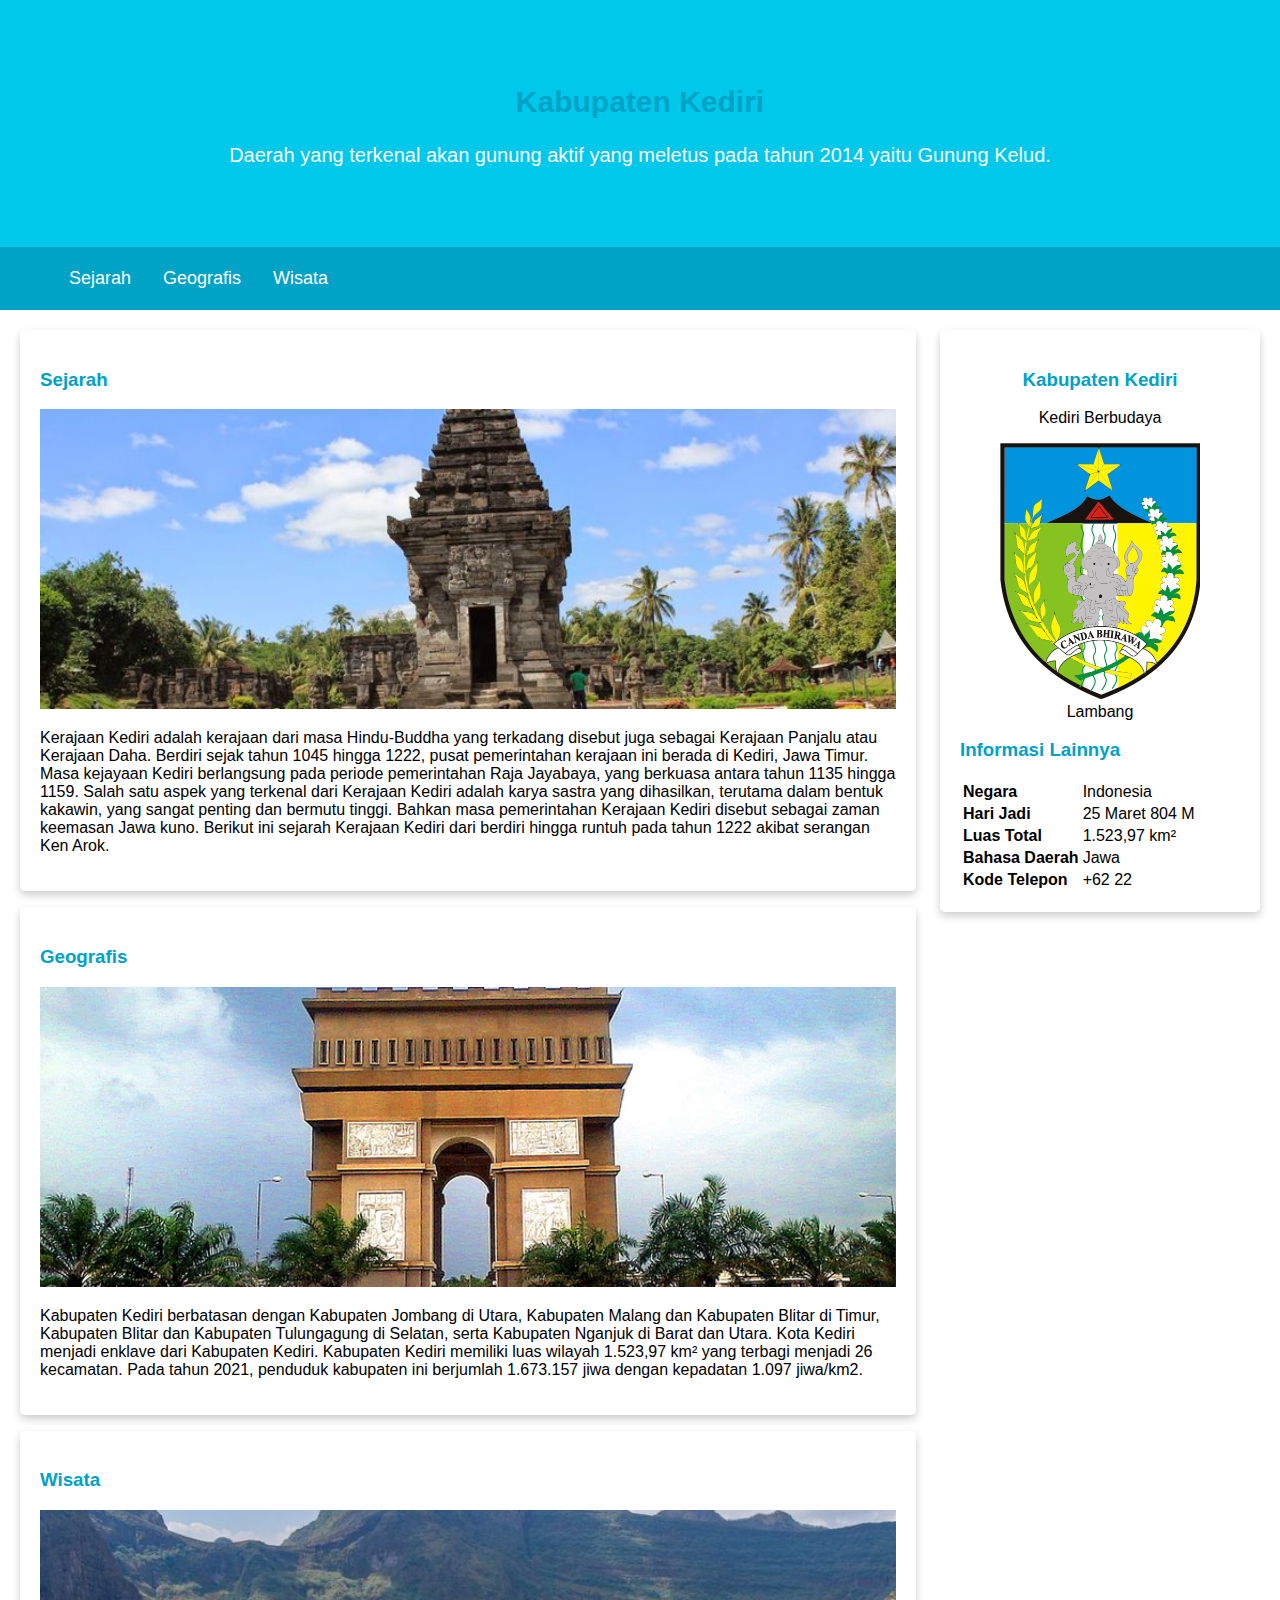
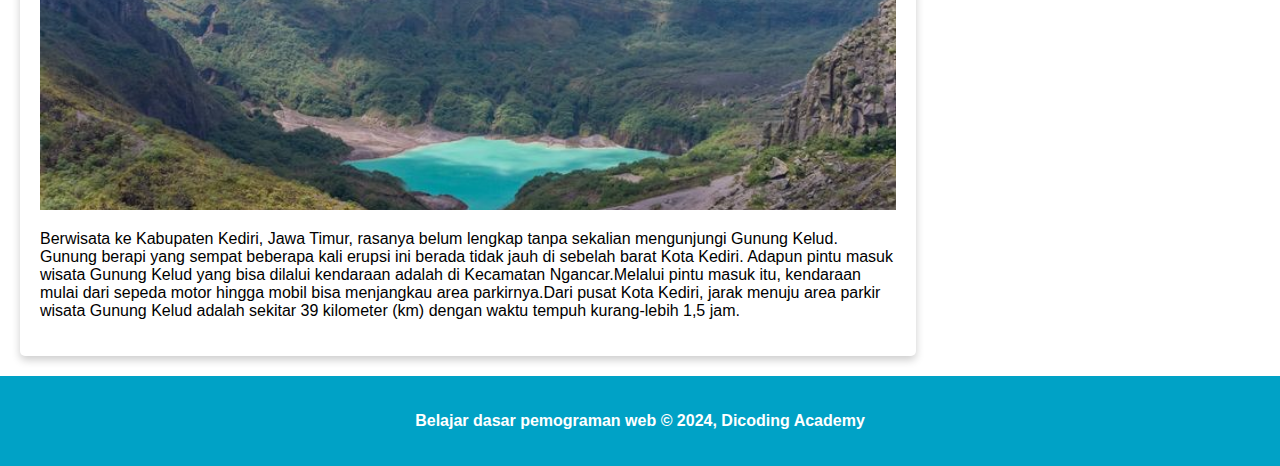
<file: index.html>
<!DOCTYPE html>
<html lang="en">
  <head>
    <meta charset="UTF-8" />
    <meta name="viewport" content="width=device-width, initial-scale=1.0" />
    <title>belajar-web</title>
    <link rel="stylesheet" href="style.css" />
    <link rel="preconnect" href="https://fonts.googleapis.com" />
    <link rel="preconnect" href="https://fonts.gstatic.com" crossorigin />
    <link rel="preconnect" href="https://fonts.googleapis.com" />
    <link rel="preconnect" href="https://fonts.gstatic.com" crossorigin />
    <link
      href="https://fonts.googleapis.com/css2?family=Poppins:ital,wght@0,300;0,400;0,500;0,600;0,700;0,800;0,900;1,500&display=swap"
      rel="stylesheet"
    />
  </head>
  <body>
    <header>
      <div class="jumbotron">
        <h2>Kabupaten Kediri</h2>
        <p>
          Daerah yang terkenal akan gunung aktif yang meletus pada tahun 2014
          yaitu Gunung Kelud.
        </p>
      </div>

      <nav>
        <ul>
          <li><a href="#sejarah">Sejarah</a></li>
          <li><a href="#geografis">Geografis</a></li>
          <li><a href="#wisata">Wisata</a></li>
        </ul>
      </nav>
    </header>

    <main>
      <div id="content">
        <article id="sejarah" class="card">
          <h3>Sejarah</h3>

          <img
            src="/img/sejarah.jpg"
            alt="sejarah-kediri"
            class="featured-image"
          />
          <p>
            Kerajaan Kediri adalah kerajaan dari masa Hindu-Buddha yang
            terkadang disebut juga sebagai Kerajaan Panjalu atau Kerajaan Daha.
            Berdiri sejak tahun 1045 hingga 1222, pusat pemerintahan kerajaan
            ini berada di Kediri, Jawa Timur. Masa kejayaan Kediri berlangsung
            pada periode pemerintahan Raja Jayabaya, yang berkuasa antara tahun
            1135 hingga 1159. Salah satu aspek yang terkenal dari Kerajaan
            Kediri adalah karya sastra yang dihasilkan, terutama dalam bentuk
            kakawin, yang sangat penting dan bermutu tinggi. Bahkan masa
            pemerintahan Kerajaan Kediri disebut sebagai zaman keemasan Jawa
            kuno. Berikut ini sejarah Kerajaan Kediri dari berdiri hingga runtuh
            pada tahun 1222 akibat serangan Ken Arok.
          </p>
        </article>

        <article id="geografis" class="card">
          <h3>Geografis</h3>

          <img src="img/gumul.jpg" alt="gumul" class="featured-image" />
          <p>
            Kabupaten Kediri berbatasan dengan Kabupaten Jombang di Utara,
            Kabupaten Malang dan Kabupaten Blitar di Timur, Kabupaten Blitar dan
            Kabupaten Tulungagung di Selatan, serta Kabupaten Nganjuk di Barat
            dan Utara. Kota Kediri menjadi enklave dari Kabupaten Kediri.
            Kabupaten Kediri memiliki luas wilayah 1.523,97 km² yang terbagi
            menjadi 26 kecamatan. Pada tahun 2021, penduduk kabupaten ini
            berjumlah 1.673.157 jiwa dengan kepadatan 1.097 jiwa/km2.
          </p>
        </article>

        <article id="wisata" class="card">
          <h3>Wisata</h3>

          <img
            src="img/gunungkelud.jpg"
            alt="gunungkelud"
            class="featured-image"
          />
          <p>
            Berwisata ke Kabupaten Kediri, Jawa Timur, rasanya belum lengkap
            tanpa sekalian mengunjungi Gunung Kelud. Gunung berapi yang sempat
            beberapa kali erupsi ini berada tidak jauh di sebelah barat Kota
            Kediri. Adapun pintu masuk wisata Gunung Kelud yang bisa dilalui
            kendaraan adalah di Kecamatan Ngancar.Melalui pintu masuk itu,
            kendaraan mulai dari sepeda motor hingga mobil bisa menjangkau area
            parkirnya.Dari pusat Kota Kediri, jarak menuju area parkir wisata
            Gunung Kelud adalah sekitar 39 kilometer (km) dengan waktu tempuh
            kurang-lebih 1,5 jam.
          </p>
        </article>
      </div>

      <aside>
        <article class="profile card">
          <header>
            <h3>Kabupaten Kediri</h3>
            <p>Kediri Berbudaya</p>
            <figure>
              <img src="img/logokabkediri.png" alt="logokabkediri" />
              <figcaption>Lambang</figcaption>
            </figure>
          </header>

          <section>
            <h3>Informasi Lainnya</h3>
            <table>
              <tr>
                <td><b>Negara</b></td>
                <td>Indonesia</td>
              </tr>
              <tr>
                <td><b>Hari Jadi</b></td>
                <td>25 Maret 804 M</td>
              </tr>
              <tr>
                <td><b>Luas Total</b></td>
                <td>1.523,97 km²</td>
              </tr>
              <tr>
                <td><b>Bahasa Daerah</b></td>
                <td>Jawa</td>
              </tr>
              <tr>
                <td><b>Kode Telepon</b></td>
                <td>+62 22</td>
              </tr>
            </table>
          </section>
        </article>
      </aside>
    </main>
    <footer>
      <p>Belajar dasar pemograman web &copy; 2024, Dicoding Academy</p>
    </footer>
  </body>
</html>
</file>
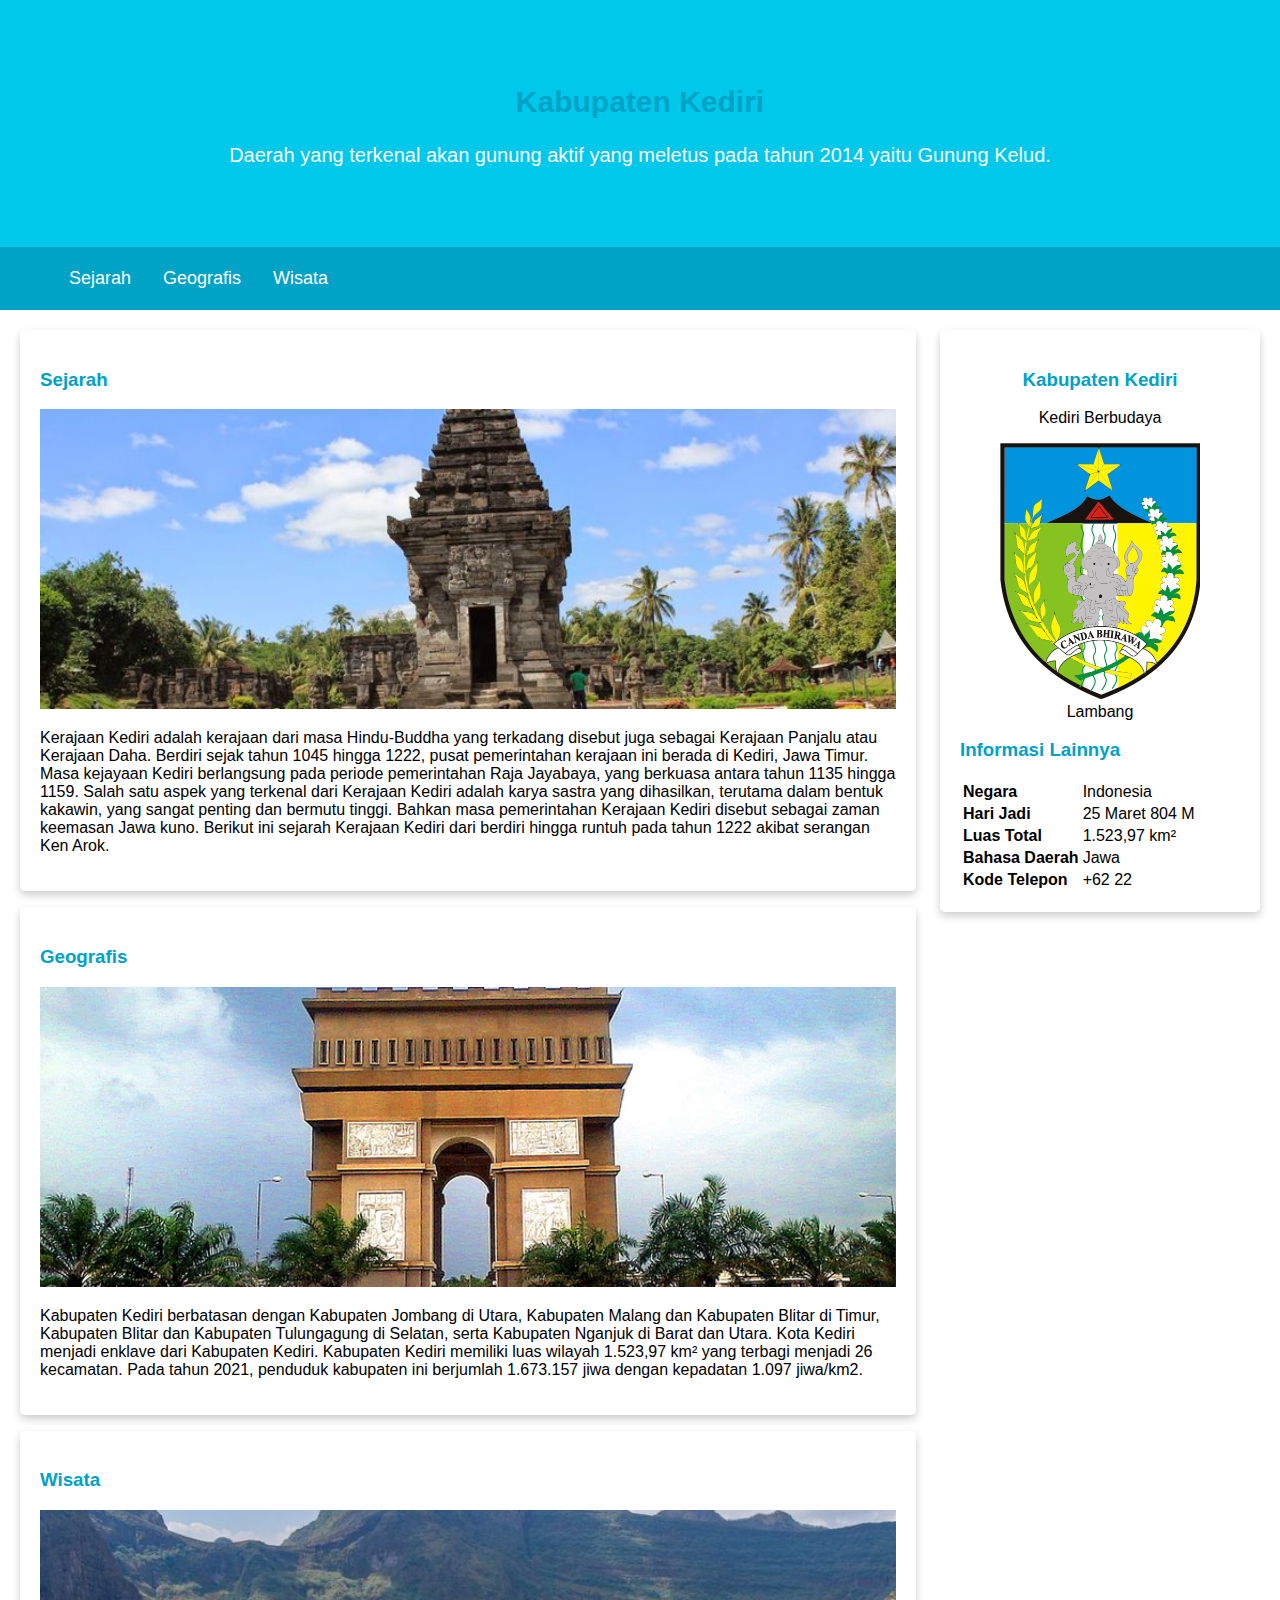
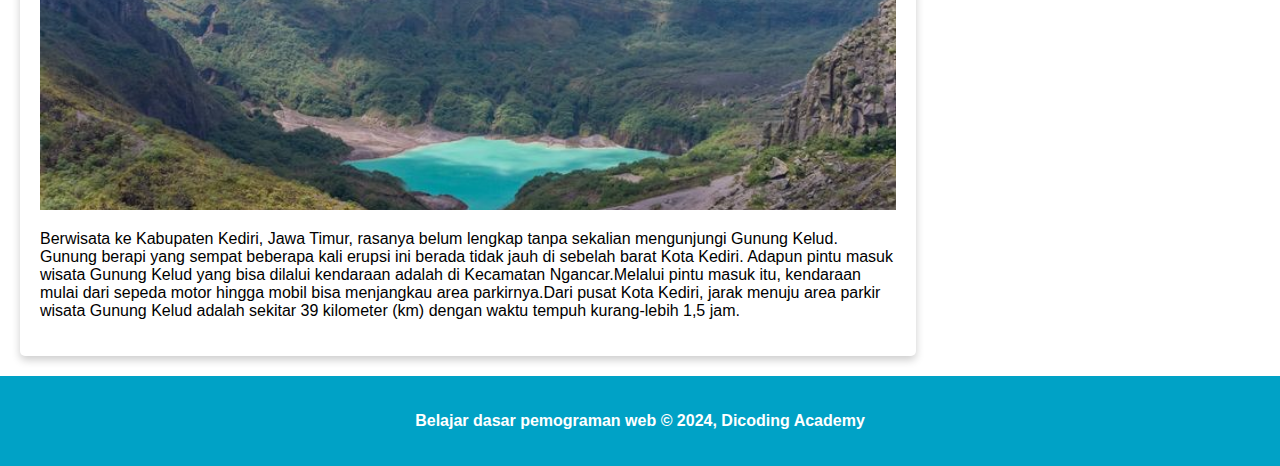
<file: dasar/index.html>
<!DOCTYPE html>
<html lang="en">
  <head>
    <meta charset="UTF-8" />
    <meta name="viewport" content="width=device-width, initial-scale=1.0" />
    <title>belajar-web</title>
    <link rel="stylesheet" href="style.css" />
    <link rel="preconnect" href="https://fonts.googleapis.com" />
    <link rel="preconnect" href="https://fonts.gstatic.com" crossorigin />
    <link rel="preconnect" href="https://fonts.googleapis.com" />
    <link rel="preconnect" href="https://fonts.gstatic.com" crossorigin />
    <link
      href="https://fonts.googleapis.com/css2?family=Poppins:ital,wght@0,300;0,400;0,500;0,600;0,700;0,800;0,900;1,500&display=swap"
      rel="stylesheet"
    />
  </head>
  <body>
    <header>
      <div class="jumbotron">
        <h2>Kabupaten Kediri</h2>
        <p>
          Daerah yang terkenal akan gunung aktif yang meletus pada tahun 2014
          yaitu Gunung Kelud.
        </p>
      </div>

      <nav>
        <ul>
          <li><a href="#sejarah">Sejarah</a></li>
          <li><a href="#geografis">Geografis</a></li>
          <li><a href="#wisata">Wisata</a></li>
        </ul>
      </nav>
    </header>

    <main>
      <div id="content">
        <article id="sejarah" class="card">
          <h3>Sejarah</h3>

          <img
            src="img/sejarah.jpg"
            alt="sejarah-kediri"
            class="featured-image"
          />
          <p>
            Kerajaan Kediri adalah kerajaan dari masa Hindu-Buddha yang
            terkadang disebut juga sebagai Kerajaan Panjalu atau Kerajaan Daha.
            Berdiri sejak tahun 1045 hingga 1222, pusat pemerintahan kerajaan
            ini berada di Kediri, Jawa Timur. Masa kejayaan Kediri berlangsung
            pada periode pemerintahan Raja Jayabaya, yang berkuasa antara tahun
            1135 hingga 1159. Salah satu aspek yang terkenal dari Kerajaan
            Kediri adalah karya sastra yang dihasilkan, terutama dalam bentuk
            kakawin, yang sangat penting dan bermutu tinggi. Bahkan masa
            pemerintahan Kerajaan Kediri disebut sebagai zaman keemasan Jawa
            kuno. Berikut ini sejarah Kerajaan Kediri dari berdiri hingga runtuh
            pada tahun 1222 akibat serangan Ken Arok.
          </p>
        </article>

        <article id="geografis" class="card">
          <h3>Geografis</h3>

          <img src="img/gumul.jpg" alt="gumul" class="featured-image" />
          <p>
            Kabupaten Kediri berbatasan dengan Kabupaten Jombang di Utara,
            Kabupaten Malang dan Kabupaten Blitar di Timur, Kabupaten Blitar dan
            Kabupaten Tulungagung di Selatan, serta Kabupaten Nganjuk di Barat
            dan Utara. Kota Kediri menjadi enklave dari Kabupaten Kediri.
            Kabupaten Kediri memiliki luas wilayah 1.523,97 km² yang terbagi
            menjadi 26 kecamatan. Pada tahun 2021, penduduk kabupaten ini
            berjumlah 1.673.157 jiwa dengan kepadatan 1.097 jiwa/km2.
          </p>
        </article>

        <article id="wisata" class="card">
          <h3>Wisata</h3>

          <img
            src="img/gunungkelud.jpg"
            alt="gunungkelud"
            class="featured-image"
          />
          <p>
            Berwisata ke Kabupaten Kediri, Jawa Timur, rasanya belum lengkap
            tanpa sekalian mengunjungi Gunung Kelud. Gunung berapi yang sempat
            beberapa kali erupsi ini berada tidak jauh di sebelah barat Kota
            Kediri. Adapun pintu masuk wisata Gunung Kelud yang bisa dilalui
            kendaraan adalah di Kecamatan Ngancar.Melalui pintu masuk itu,
            kendaraan mulai dari sepeda motor hingga mobil bisa menjangkau area
            parkirnya.Dari pusat Kota Kediri, jarak menuju area parkir wisata
            Gunung Kelud adalah sekitar 39 kilometer (km) dengan waktu tempuh
            kurang-lebih 1,5 jam.
          </p>
        </article>
      </div>

      <aside>
        <article class="profile card">
          <header>
            <h3>Kabupaten Kediri</h3>
            <p>Kediri Berbudaya</p>
            <figure>
              <img src="img/logokabkediri.png" alt="logokabkediri" />
              <figcaption>Lambang</figcaption>
            </figure>
          </header>

          <section>
            <h3>Informasi Lainnya</h3>
            <table>
              <tr>
                <td><b>Negara</b></td>
                <td>Indonesia</td>
              </tr>
              <tr>
                <td><b>Hari Jadi</b></td>
                <td>25 Maret 804 M</td>
              </tr>
              <tr>
                <td><b>Luas Total</b></td>
                <td>1.523,97 km²</td>
              </tr>
              <tr>
                <td><b>Bahasa Daerah</b></td>
                <td>Jawa</td>
              </tr>
              <tr>
                <td><b>Kode Telepon</b></td>
                <td>+62 22</td>
              </tr>
            </table>
          </section>
        </article>
      </aside>
    </main>
    <footer>
      <p>Belajar dasar pemograman web &copy; 2024, Dicoding Academy</p>
    </footer>
  </body>
</html>
</file>
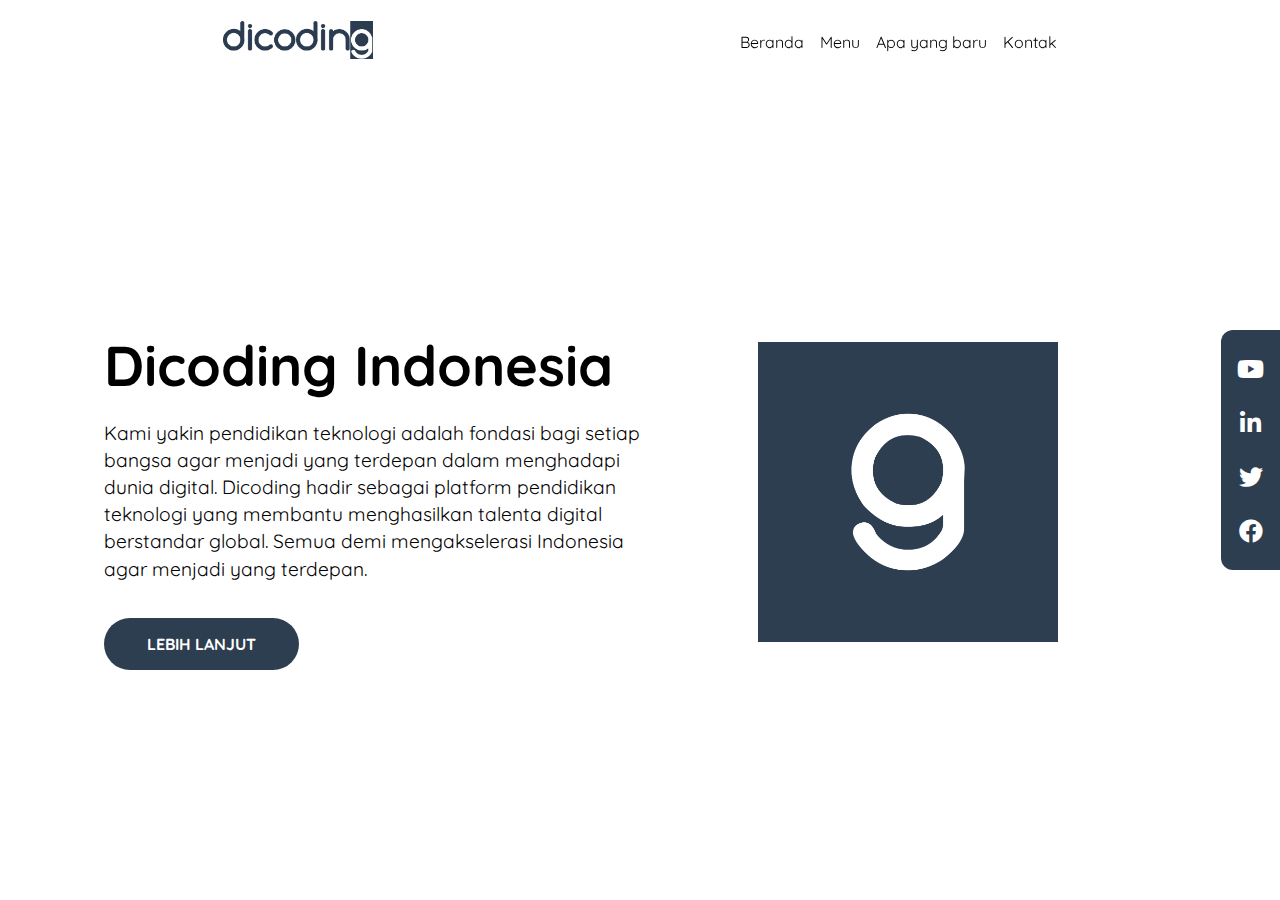
<file: landing-page-dicoding/company-profile-dicoding-starter-project/index.html>
<!DOCTYPE html>
<html>
  <head>
    <meta charset="utf-8" />
    <title>Landing Page Dicoding</title>

    <!-- My Own CSS -->
    <link rel="stylesheet" href="css/app.css" />
    <!-- Google Fonts -->
    <link rel="preconnect" href="https://fonts.googleapis.com" />
    <link rel="preconnect" href="https://fonts.gstatic.com" crossorigin />
    <link
      href="https://fonts.googleapis.com/css2?family=Quicksand:wght@300..700&display=swap"
      rel="stylesheet"
    />

    <!-- Font Awesome 5.15.4 -->
  <link
  rel="stylesheet"
  href="https://cdnjs.cloudflare.com/ajax/libs/font-awesome/5.15.4/css/all.min.css"
  integrity="sha512-1ycn6IcaQQ40/MKBW2W4Rhis/DbILU74C1vSrLJxCq57o941Ym01SwNsOMqvEBFlcgUa6xLiPY/NS5R+E6ztJQ=="
  crossorigin="anonymous"
  referrerpolicy="no-referrer"
>
  </head>
  <body>
    <!-- Isi konten halaman web -->
    <header class="navbar-container">
      <div class="logo">
        <img src="images/dicoding-full.png" alt="" />
      </div>

      <nav class="nav-list">
        <ul>
          <li>Beranda</li>
          <li>Menu</li>
          <li>Apa yang baru</li>
          <li>Kontak</li>
        </ul>
      </nav>
    </header>

    <main>
      <div class="content">
        <div class="content-description">
          <h1 class="title">Dicoding Indonesia</h1>
          <p>
            Kami yakin pendidikan teknologi adalah fondasi bagi setiap bangsa agar menjadi yang
            terdepan dalam menghadapi dunia digital. Dicoding hadir sebagai platform pendidikan
            teknologi yang membantu menghasilkan talenta digital berstandar global. Semua demi
            mengakselerasi Indonesia agar menjadi yang terdepan.
          </p>
          <button>Lebih lanjut</button>
        </div>
        <div class="content-image">
          <img src="images/dicoding-g.png" alt="Dicoding Indonesia" />
        </div>
      </div>
      <aside>
        <div class="social-media">
          <ul>
            <li><a href="#"><i class="fab fa-youtube"></i></a></li>
            <li><a href="#"><i class="fab fa-linkedin-in"></i></a></li>
            <li><a href="#"><i class="fab fa-twitter"></i></a></li>
            <li><a href="#"><i class="fab fa-facebook"></i></a></li>
          </ul>
        </div>
      </aside>
    </main>
  </body>
</html>
</file>
<file: style.css>
* {
  box-sizing: border-box;
}
 
body {
  font-family: 'Quicksand', sans-serif;
 
  margin: 0;
  padding: 0;
}
 
h2,
h3 {
  color: #00a2c6;
}
 
footer {
  padding: 20px;
  color: white;
  background-color: #00a2c6;
 
  text-align: center;
  font-weight: bold;
}
 
nav a {
  font-size: 18px;
 
  font-weight: 400;
  text-decoration: none;
 
  color: white;
}
 
nav a:hover {
  font-weight: bold;
}
 
.profile header {
  text-align: center;
}
 
.featured-image {
  width: 100%;
  max-height: 300px;
 
  object-fit: cover;
  object-position: center;
}
 
.profile img {
  max-width: 200px;
}
 
.card {
  box-shadow: 0 4px 8px 0 rgba(0, 0, 0, 0.2);
  border-radius: 5px;
 
  padding: 20px;
}
 
.jumbotron {
  font-size: 20px;
  padding: 60px;
  background-color: #00c8eb;
  text-align: center;
  color: white;
}
 
nav ul {
  padding-inline: 4rem;
  display: flex;
 
  gap: 2rem;
}
 
nav li {
  list-style-type: none;
}
 
nav {
  background-color: #00a2c6;
  padding: 5px;
 
  position: sticky;
  top: 0;
}
 
main {
  padding: 20px;
 
  display: flex;
  gap: 1.5rem;
}
 
#content {
  flex: 5;
 
  display: flex;
  flex-flow: column nowrap;
  gap: 1rem 2rem;
}
 
aside {
  flex: 1;
}
 
header {
  display: inline;
}
 
/* Perangkat dengan lebar layar 1200px dan di bawahnya */
@media screen and (max-width: 1200px) {
  main {
    flex-flow: column nowrap
  }

  main aside {
    align-items: center;
  }
}
/* Perangkat dengan lebar layar 768px dan di bawahnya */
@media screen and (max-width: 768px) {
  nav ul{
    justify-content: center;
  }

  main aside{
    align-self: stretch;
  }
}
</file>
<file: dasar/style.css>
* {
  box-sizing: border-box;
}
 
body {
  font-family: 'Quicksand', sans-serif;
 
  margin: 0;
  padding: 0;
}
 
h2,
h3 {
  color: #00a2c6;
}
 
footer {
  padding: 20px;
  color: white;
  background-color: #00a2c6;
 
  text-align: center;
  font-weight: bold;
}
 
nav a {
  font-size: 18px;
 
  font-weight: 400;
  text-decoration: none;
 
  color: white;
}
 
nav a:hover {
  font-weight: bold;
}
 
.profile header {
  text-align: center;
}
 
.featured-image {
  width: 100%;
  max-height: 300px;
 
  object-fit: cover;
  object-position: center;
}
 
.profile img {
  max-width: 200px;
}
 
.card {
  box-shadow: 0 4px 8px 0 rgba(0, 0, 0, 0.2);
  border-radius: 5px;
 
  padding: 20px;
}
 
.jumbotron {
  font-size: 20px;
  padding: 60px;
  background-color: #00c8eb;
  text-align: center;
  color: white;
}
 
nav ul {
  padding-inline: 4rem;
  display: flex;
 
  gap: 2rem;
}
 
nav li {
  list-style-type: none;
}
 
nav {
  background-color: #00a2c6;
  padding: 5px;
 
  position: sticky;
  top: 0;
}
 
main {
  padding: 20px;
 
  display: flex;
  gap: 1.5rem;
}
 
#content {
  flex: 5;
 
  display: flex;
  flex-flow: column nowrap;
  gap: 1rem 2rem;
}
 
aside {
  flex: 1;
}
 
header {
  display: inline;
}
 
/* Perangkat dengan lebar layar 1200px dan di bawahnya */
@media screen and (max-width: 1200px) {
  main {
    flex-flow: column nowrap
  }

  main aside {
    align-items: center;
  }
}
/* Perangkat dengan lebar layar 768px dan di bawahnya */
@media screen and (max-width: 768px) {
  nav ul{
    justify-content: center;
  }

  main aside{
    align-self: stretch;
  }
}
</file>
<file: landing-page-dicoding/company-profile-dicoding-starter-project/css/app.css>
*,
*::before,
*::after {
  box-sizing: border-box;
}

body {
  font-family: "Quicksand", sans-serif;

  height: 100vh;
  margin: 0;

  display: flex;
  flex-direction: column;
}

header.navbar-container {
  width: 100%;
  max-width: 1200px;
  padding-block: 1rem;
  margin-inline: auto;

  display: flex;
  justify-content: space-around;
  align-items: center;

  z-index: 9999;
}

header.navbar-container .logo img {
  width: 150px;
}

header.navbar-container .nav-list ul {
  padding-left: 0;

  display: flex;
  justify-content: center;
  gap: 2rem 1rem;
}

header.navbar-container .nav-list li {
  list-style-type: none;
}

header.navbar-container .nav-list li a {
  padding: 0.5rem 1.5rem;
  border-radius: 999px;

  text-decoration: none;
  font-size: 1.05rem;
  font-weight: 500;
  color: black;

  transition: all 0.2s ease-in-out;
}

header.navbar-container .nav-list li:hover a {
  background-color: #425c77;
  color: white;
}

main {
  flex: 1;
  width: 100%;
  max-width: 1200px;
  margin-inline: auto;
  padding: 2rem 4rem;
  display: flex;
  align-items: center;
}
main .content {
  flex: 1;
  display: flex;
  align-items: center;
}

main .content .content-description {
  flex: 1 1;
}
main .content .content-description .title {
  margin-block: 1rem;
  font-size: 3.5rem;
}
main .content .content-description p {
  font-size: 1.2rem;
  line-height: 1.7rem;
}
main .content .content-description button {
  padding: 0.8rem 2.5rem;
  border: 3px solid transparent;
  border-radius: 999px;
  margin-block-start: 1rem;
  background-color: #2d3e50;
  font-family: "Quicksand", sans-serif;
  text-transform: uppercase;
  font-size: 1rem;
  font-weight: 700;
  color: white;
  cursor: pointer;
  transition: all 0.15s ease-in;
}
main .content .content-description button:hover {
  border: 3px solid #2d3e50;
  background-color: transparent;
  color: #2d3e50;
}
main .content .content-image {
  flex: 1;
  display: flex;
}
main .content .content-image img {
  width: 300px;
  min-width: 250px;
  margin: auto;
}

main aside {
  position: fixed;
  inset-block: 0;
  inset-inline-end: 0;
}

main aside .social-media {
  height: 100%;
  display: flex;
}

main aside .social-media ul {
  padding: 1.5rem 1rem;
  border-top-left-radius: 12px;
  border-bottom-left-radius: 12px;
  margin: auto;
  background-color: #2d3e50;

  display: flex;
  flex-flow: column nowrap;
  align-items: center;
  justify-content: center;
  gap: 1.5rem;
}

main aside .social-media li {
  list-style-type: none;
}

main aside .social-media li a {
  text-decoration: none;
  font-size: 1.5rem;
  color: white;

  transition: all 0.1s ease-in-out;
}

main aside .social-media li a:hover {
  color: #89b0d9;
}

@media screen and (max-width: 768px) {
  header.navbar-container {
    flex-direction: column;
  }

  header.navbar-container .nav-list ul {
    flex-wrap: wrap;
    column-gap: 0.5rem;
  }

  main .content {
    flex-direction: column;
    gap: 2rem;
  }
  main .content .content-description .title {
    font-size: 3rem;
  }
  main .content .content-description p {
    font-size: 1rem;
  }
  main .content .content-image {
    order: -1;
  }
}
</file>
